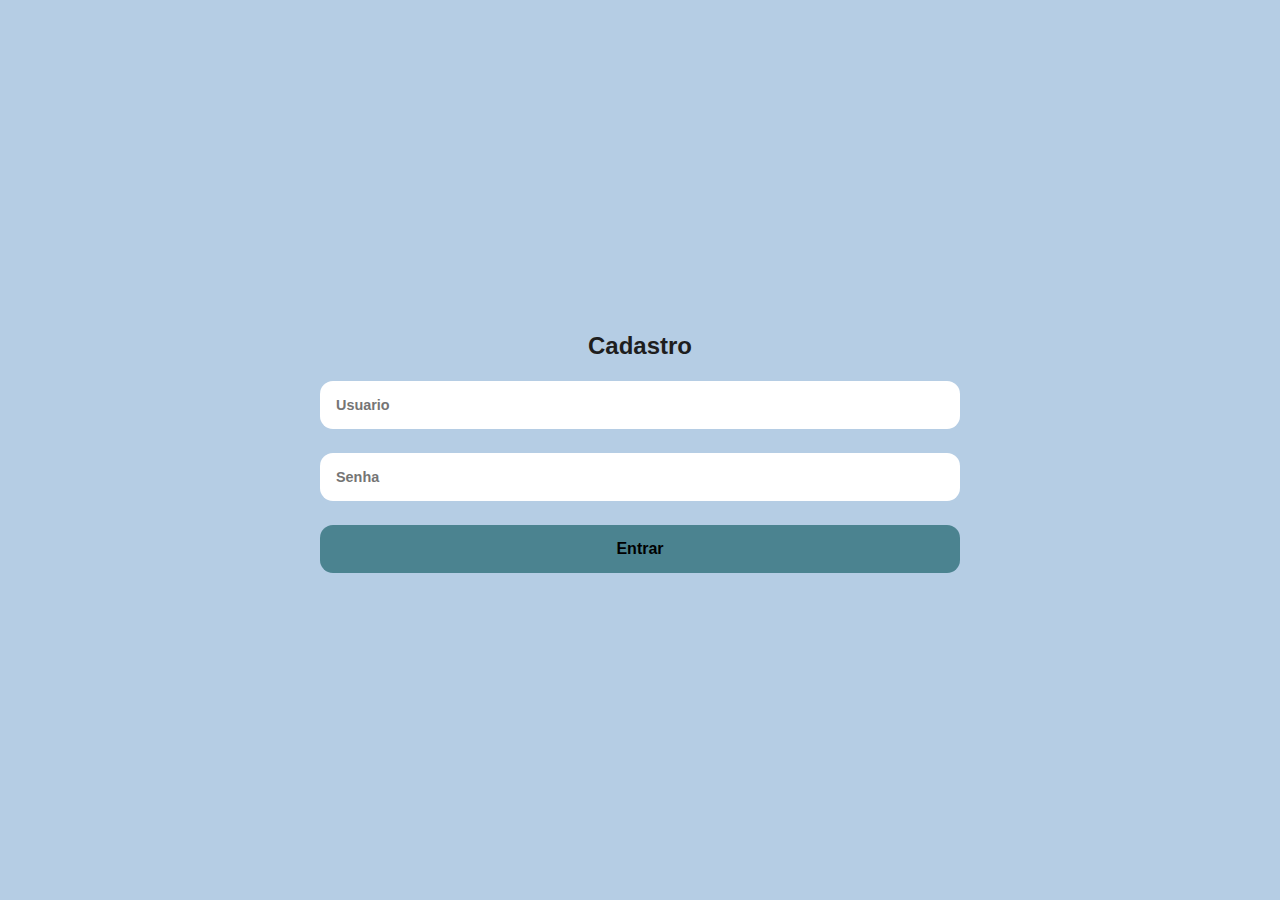
<file: Sprint-1/index.html>
<!DOCTYPE html>
<html lang="pt-br">
<head>
    <meta charset="UTF-8">
    <meta name="viewport" content="width=device-width, initial-scale=1.0">
    <link rel="stylesheet" href="style.css">
    <title>Login FutureByte</title>
</head>
<body class="tabela_form body_login">
        <form>
            <div class="container-form container-login">
                <h2>Cadastro</h2>
                <div class="input-buttons">
                    <input type="text" placeholder="Usuario"> 
                    <input type="password" placeholder="Senha">
                    <a href="pagina_principal.html"><button type="button">Entrar</button></a>
                </div>
            </div>
        </form>
</body>
</html>
</file>
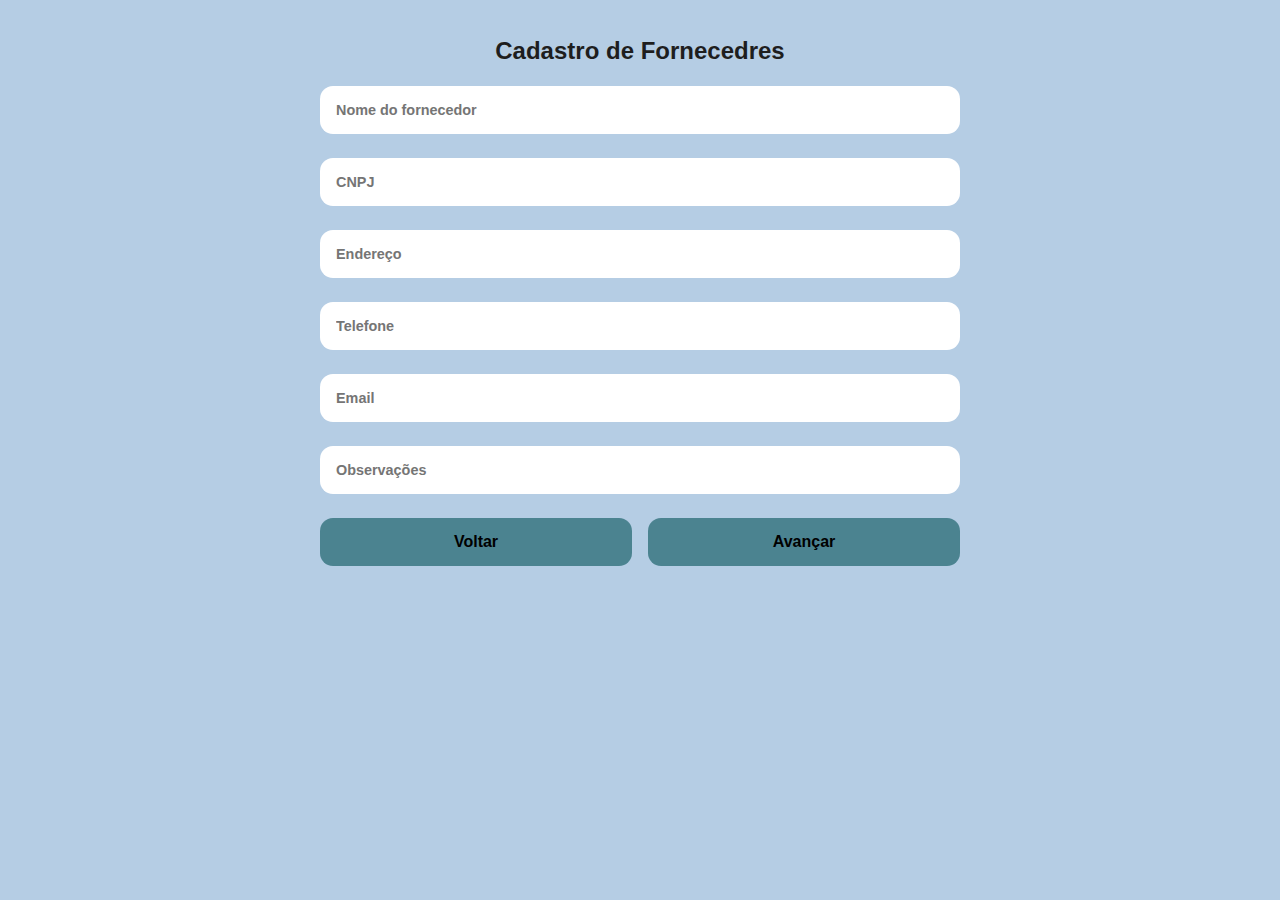
<file: Sprint-1/cadastro_fornecedor.html>
<!DOCTYPE html>
<html lang="pt-br">
<head>
    <meta charset="UTF-8">
    <meta name="viewport" content="width=device-width, initial-scale=1.0">
    <link rel="stylesheet" href="style.css">
    <title>Cadastrar Fornecedor FutureByte</title>

    <script>
        function cadastro_feito() {
            window.alert("Dados salvos")
        }
    </script>
</head>
<body class="tabela_form">
    <form>
        <div class="container-form">
            <h2>Cadastro de Fornecedres</h2>
            <div class="input-buttons">
                <input type="text" id="nomeFornecedor" placeholder="Nome do fornecedor">
                <input type="number" id="cnpj" placeholder="CNPJ">
                <input type="text" id="endereco" placeholder="Endereço">
                <input type="text" id="telefone" placeholder="Telefone">
                <input type="email" id="email" placeholder="Email">
                <input type="text" id="observacoes" placeholder="Observações">

                
                <div class="container-button">
                    <a href="pagina_principal.html"><button type="button">Voltar</button></a>
                    <a href="#"><button type="button" onclick="cadastro_feito()">Avançar</button></a>
                </div>
            </div>
        </div>
    </form>
</body>
</html>
</file>
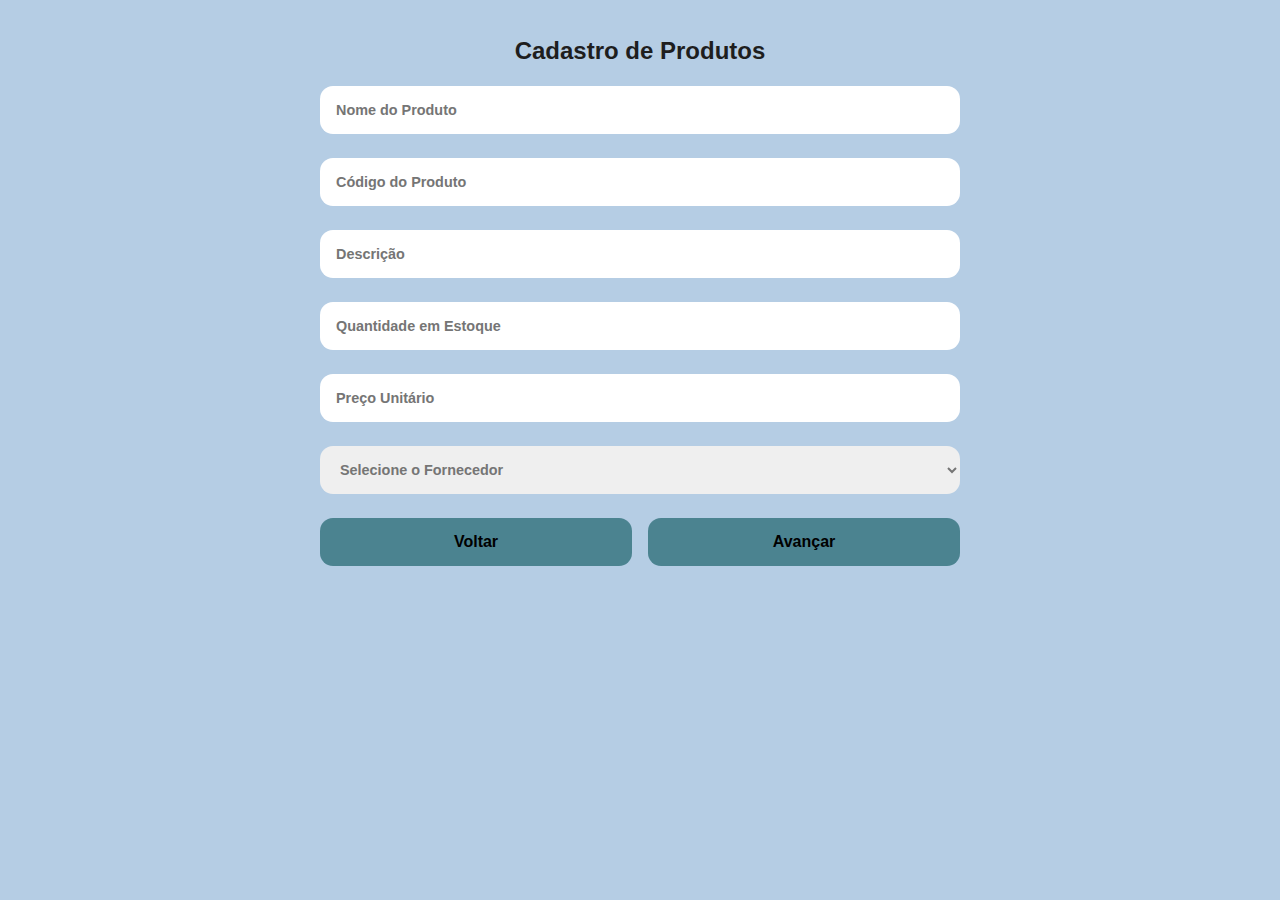
<file: Sprint-1/cadastro_produto.html>
<!DOCTYPE html>
<html lang="pt-br">
<head>
    <meta charset="UTF-8">
    <meta name="viewport" content="width=device-width, initial-scale=1.0">
    <link rel="stylesheet" href="style.css">
    <title>Cadastrar Produto FutureByte</title>

    <script>
        function cadastro_feito() {
            window.alert("Dados salvos")
        }
    </script>
</head>
<body class="tabela_form">
    <form>
        <div class="container-form">
            <h2>Cadastro de Produtos</h2>
            <div class="input-buttons">
                <input type="text" id="nomeProduto" placeholder="Nome do Produto">
                <input type="text" id="codigoProduto" placeholder="Código do Produto">
                <input type="text" id="descricao" placeholder="Descrição">
                <input type="number" id="quantidade" placeholder="Quantidade em Estoque">
                <input type="number" step="0.01" id="preco" placeholder="Preço Unitário">
                <select id="fornecedor">
                    <option value="">Selecione o Fornecedor</option>
                    <option value="fornecedor1">Fornecedor 1</option>
                    <option value="fornecedor2">Fornecedor 2</option>
                    <option value="fornecedor3">Fornecedor 3</option>
                </select>

                <div class="container-button">
                    <a href="pagina_principal.html"><button type="button">Voltar</button></a>
                    <a href="#"><button type="button" onclick="cadastro_feito()">Avançar</button></a>
                </div>
            </div>
        </div>
    </form>
</body>
</html>
</file>
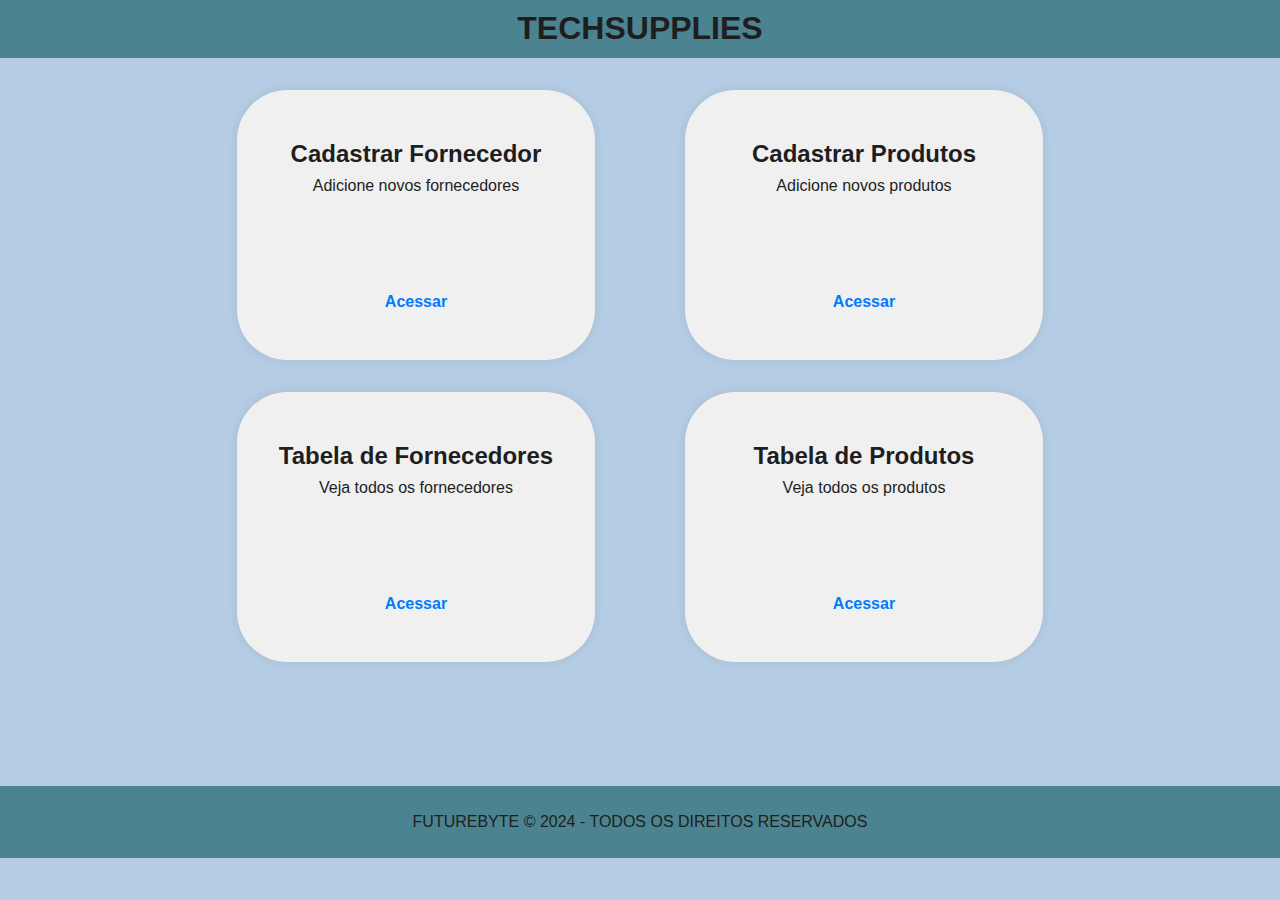
<file: Sprint-1/pagina_principal.html>
<!DOCTYPE html>
<html lang="pt-br">
<head>
    <meta charset="UTF-8">
    <meta name="viewport" content="width=device-width, initial-scale=1.0">
    <link rel="stylesheet" href="style.css">
    <title>FutureByte</title>
</head>
<body>
    <header>
        <h1>TechSupplies</h1>
    </header>

    <main class="main_paginaPrincipal">

        <div class="cards-container">
            <div class="card">
                <span>
                    <h3>Cadastrar Fornecedor</h3>
                    <p>Adicione novos fornecedores</p>
                </span>
                
                <a href="cadastro_fornecedor.html">Acessar</a>
            </div>
    
            <div class="card">
                <span>
                    <h3>Cadastrar Produtos</h3>
                    <p>Adicione novos produtos</p>
                </span>

                <a href="cadastro_produto.html">Acessar</a>
            </div>
    
            <div class="card">
                <span>
                    <h3>Tabela de Fornecedores</h3>
                    <p>Veja todos os fornecedores</p>
                </span>

                <a href="tabela_fornecedores.html">Acessar</a>
            </div>
    
            <div class="card">
                <span>
                    <h3>Tabela de Produtos</h3>
                    <p>Veja todos os produtos</p>
                </span>

                <a href="tabela_produtos.html">Acessar</a>
            </div>
        </div>
    </main>

    <footer>
        <p>FutureByte © 2024 - Todos os direitos reservados</p>
    </footer>
</body>
</html>
</file>
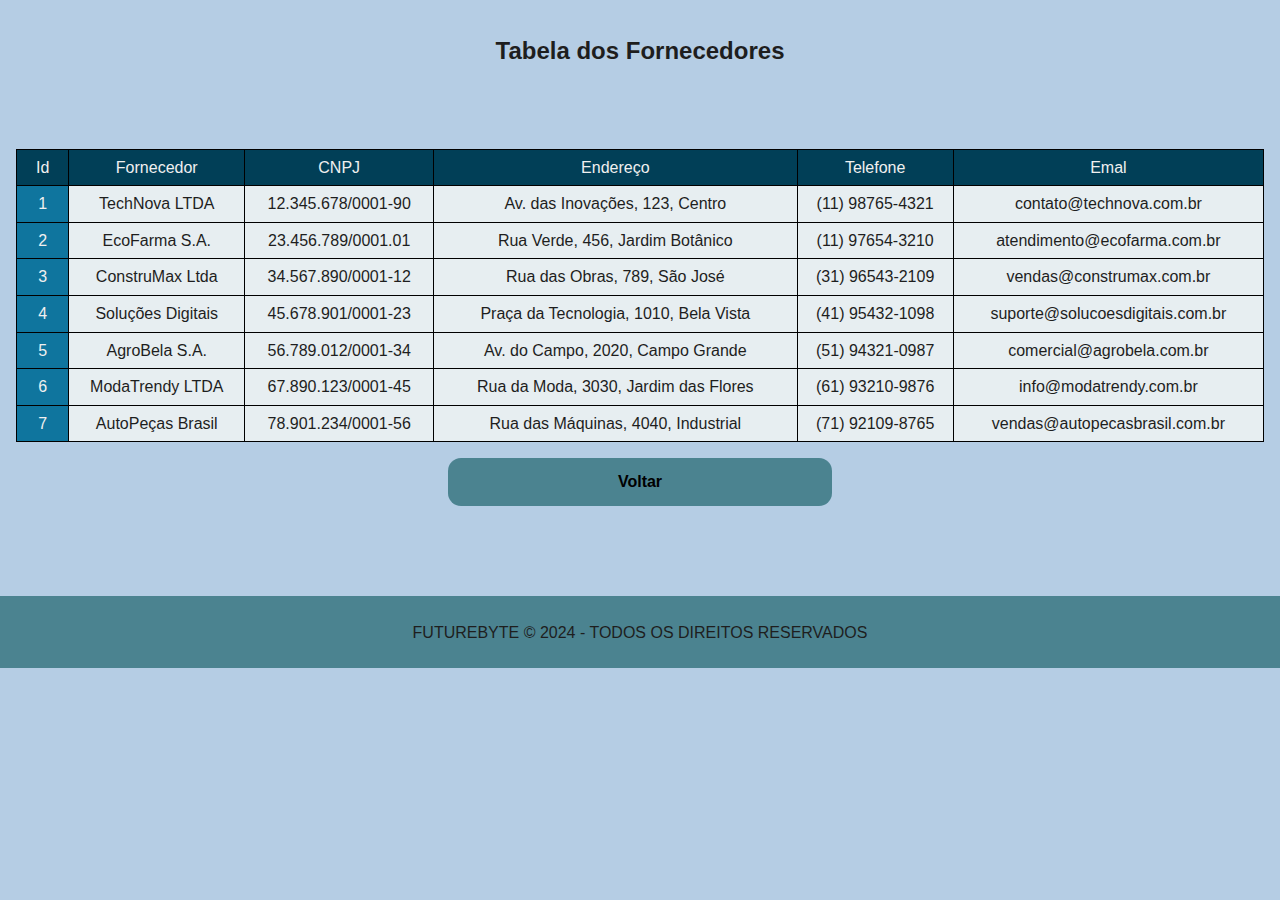
<file: Sprint-1/tabela_fornecedores.html>
<!DOCTYPE html>
<html lang="pt-br">
<head>
    <meta charset="UTF-8">
    <meta name="viewport" content="width=device-width, initial-scale=1.0">
    <link rel="stylesheet" href="style.css">
    <title>Tabela Fornecedores FutureByte</title>
</head>
<body class="tabela_form">
    <main>
        <form>
            <div class="container-form">
                <h2>Tabela dos Fornecedores</h2>
            </div>
        </form>

        <!-- TABELA -->

        <div class="container-table">
            <table>
                <!-- Cabeçalho da tabela / topicos  -->
                <thead>
                    <th scope="col">Id</th>
                    <th scope="col">Fornecedor</th>
                    <th scope="col">CNPJ</th>
                    <th scope="col">Endereço</th>
                    <th scope="col">Telefone</th>
                    <th scope="col">Emal</th>
                </thead>

                <!-- Corpo da tebela / informaçoes -->
                <tbody>
                    <tr> <!-- 1 linha da tabela -->
                        <th scope="row">1</th>
                        <td>TechNova LTDA</td>
                        <td>12.345.678/0001-90</td>
                        <td>Av. das Inovações, 123, Centro</td>
                        <td>(11) 98765-4321</td>
                        <td>contato@technova.com.br</td>
                    </tr>

                    <tr> <!-- 2 linha da tabela -->
                        <th scope="row">2</th>
                        <td>EcoFarma S.A.</td>
                        <td>23.456.789/0001.01</td>
                        <td>Rua Verde, 456, Jardim Botânico</td>
                        <td>(11) 97654-3210</td>
                        <td>atendimento@ecofarma.com.br</td>
                    </tr>

                    <tr> <!-- 3 linha da tabela -->
                        <th scope="row">3</th>
                        <td>ConstruMax Ltda</td>
                        <td>34.567.890/0001-12</td>
                        <td>Rua das Obras, 789, São José</td>
                        <td>(31) 96543-2109</td>
                        <td>vendas@construmax.com.br</td>
                    </tr>

                    <tr> <!-- 4 linha da tabela -->
                        <th scope="row">4</th>
                        <td>Soluções Digitais</td>
                        <td>45.678.901/0001-23</td>
                        <td>Praça da Tecnologia, 1010, Bela Vista</td>
                        <td>(41) 95432-1098</td>
                        <td>suporte@solucoesdigitais.com.br</td>
                    </tr>

                    <tr> <!-- 5 linha da tabela -->
                        <th scope="row">5</th>
                        <td>AgroBela S.A.</td>
                        <td>56.789.012/0001-34</td>
                        <td>Av. do Campo, 2020, Campo Grande</td>
                        <td>(51) 94321-0987</td>
                        <td>comercial@agrobela.com.br</td>
                    </tr>

                    <tr> <!-- 6 linha da tabela -->
                        <th scope="row">6</th>
                        <td>ModaTrendy LTDA</td>
                        <td>67.890.123/0001-45</td>
                        <td>Rua da Moda, 3030, Jardim das Flores</td>
                        <td>(61) 93210-9876</td>
                        <td>info@modatrendy.com.br</td>
                    </tr>

                    <tr> <!-- 7 linha da tabela -->
                        <th scope="row">7</th>
                        <td>AutoPeças Brasil</td>
                        <td>78.901.234/0001-56</td>
                        <td>Rua das Máquinas, 4040, Industrial</td>
                        <td>(71) 92109-8765</td>
                        <td>vendas@autopecasbrasil.com.br</td>
                    </tr>
                </tbody>
            </table>
        </div>

        <div class="container-button button_tabelas">
            <a href="pagina_principal.html"><button type="button">Voltar</button></a>
        </div>
    </main>

    <footer>
        <p>FutureByte © 2024 - Todos os direitos reservados</p>
    </footer>
</body>
</html>
</file>
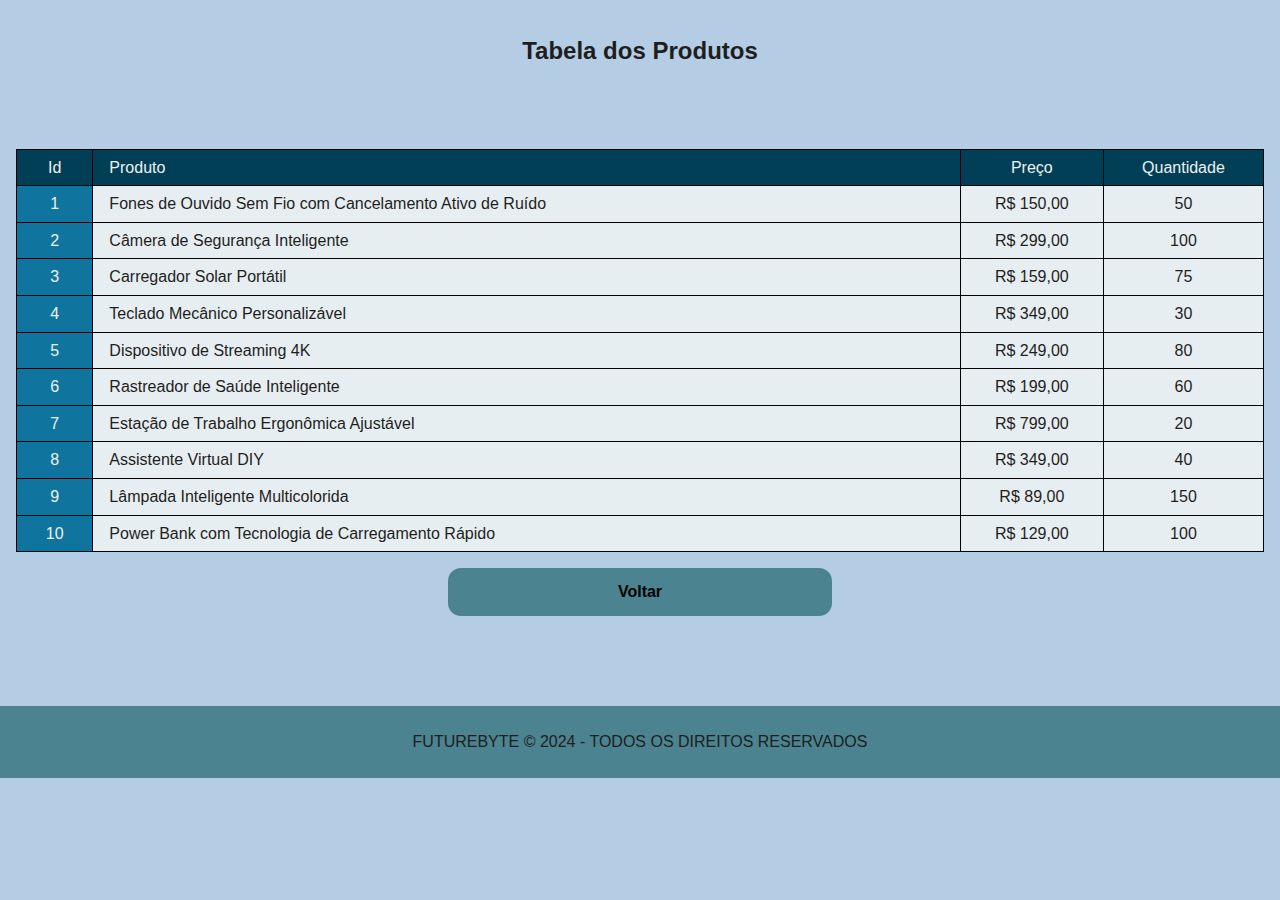
<file: Sprint-1/tabela_produtos.html>
<!DOCTYPE html>
<html lang="pt-br">
<head>
    <meta charset="UTF-8">
    <meta name="viewport" content="width=device-width, initial-scale=1.0">
    <link rel="stylesheet" href="style.css">
    <title>Tabela Produtos FutureByte</title>
</head>
<body class="tabela_form">
    <main>
        <form>
            <div class="container-form">
                <h2>Tabela dos Produtos</h2>
            </div>
        </form>

        <!-- TABELA -->

        <div class="container-table">
            <table class="tabela_produtos">
                <thead>
                    <tr>
                        <th scope="col">Id</th>
                        <th class="nome_produto">Produto</th>
                        <th>Preço</th>
                        <th>Quantidade</th>
                    </tr>
                </thead>
                <tbody>
                    <tr>
                        <th scope="row">1</th>
                        <td class="nome_produto">Fones de Ouvido Sem Fio com Cancelamento Ativo de Ruído</td>
                        <td>R$ 150,00</td>
                        <td>50</td>
                    </tr>
                    <tr>
                        <th scope="row">2</th>
                        <td class="nome_produto">Câmera de Segurança Inteligente</td>
                        <td>R$ 299,00</td>
                        <td>100</td>
                    </tr>
                    <tr>
                        <th scope="row">3</th>
                        <td class="nome_produto">Carregador Solar Portátil</td>
                        <td>R$ 159,00</td>
                        <td>75</td>
                    </tr>
                    <tr>
                        <th scope="row">4</th>
                        <td class="nome_produto">Teclado Mecânico Personalizável</td>
                        <td>R$ 349,00</td>
                        <td>30</td>
                    </tr>
                    <tr>
                        <th scope="row">5</th>
                        <td class="nome_produto">Dispositivo de Streaming 4K</td>
                        <td>R$ 249,00</td>
                        <td>80</td>
                    </tr>
                    <tr>
                        <th scope="row">6</th>
                        <td class="nome_produto">Rastreador de Saúde Inteligente</td>
                        <td>R$ 199,00</td>
                        <td>60</td>
                    </tr>
                    <tr>
                        <th scope="row">7</th>
                        <td class="nome_produto">Estação de Trabalho Ergonômica Ajustável</td>
                        <td>R$ 799,00</td>
                        <td>20</td>
                    </tr>
                    <tr>
                        <th scope="row">8</th>
                        <td class="nome_produto">Assistente Virtual DIY</td>
                        <td>R$ 349,00</td>
                        <td>40</td>
                    </tr>
                    <tr>
                        <th scope="row">9</th>
                        <td class="nome_produto">Lâmpada Inteligente Multicolorida</td>
                        <td>R$ 89,00</td>
                        <td>150</td>
                    </tr>
                    <tr>
                        <th scope="row">10</th>
                        <td class="nome_produto">Power Bank com Tecnologia de Carregamento Rápido</td>
                        <td>R$ 129,00</td>
                        <td>100</td>
                    </tr>
                </tbody>
            </table>
        </div>

        <div class="container-button button_tabelas">
            <a href="pagina_principal.html"><button type="button">Voltar</button></a>
        </div>
    </main>

    <footer>
        <p>FutureByte © 2024 - Todos os direitos reservados</p>
    </footer>
</body>
</html>
</file>
<file: Sprint-1/style.css>
*{
    box-sizing: border-box;
    margin: 0;
    padding: 0;
}

body{
    line-height: 1.6;
    font-size: 16px;
    background-color: #B5CDE4;
    font-family: Arial, Helvetica, sans-serif;
    color: #1E1E1E;
}

/* Body dos formularios e tabelas */
.tabela_form{
    margin-top: 2rem;
}

/* Body da pagina de login */
.body_login {
    margin-top: 0;
}

.container-login {
    display: flex;
    flex-direction: column;
    justify-content: center;
    height: 100vh;
}

header {
    width: 100%;
    height: auto;
    padding: 0.2rem;
    text-align: center;
    background-color: #4B8390;

    text-transform: uppercase;
}

footer {
    width: 100%;
    height: 8vh;
    margin-top: 10vh;
    bottom: 0;
    background-color: #4B8390;

    display: flex;
    justify-content: center;
    align-items: center;
    text-align: center;
    text-transform: uppercase;

    position: sticky;
}

.main_paginaPrincipal {
    padding-top: 1rem;
    height: 100%;

    display: flex;
    flex-direction: column;
    align-items: center;
}

.main_paginaPrincipal h2 {
    font-size: 2rem;
}

.cards-container {
    margin-bottom: 2vh;
    width: 70vw;

    display: flex;
    justify-content: space-around;
    flex-wrap: wrap;
}

.card {
    box-shadow: 0 0 10px rgba(0, 0, 0, 0.1);
    border-radius: 50px;

    width: 40%;
    height: 30vh;
    margin: 1rem;
    background-color: #f0f0f0;

    display: flex;
    flex-direction: column;
    align-items: center;
    justify-content: space-around;
}

.card a {
    text-decoration: none;
    color: #007bff;
    font-weight: bold;
}

.card h3 {
    font-size: 1.5rem;
}

.card span {
    align-items: center;
    text-align: center;
}

form{
    display: flex;
    justify-content: center;
    align-items: center;
    flex: 1;
}

.container-form {
    width: 50%;
    min-width: 10rem;
    text-align: center;
    font-size: 1rem;
}

.input-buttons {
    margin-top: 1rem;
    display: flex;
    flex-direction: column;
    gap: 1.5rem;
}

select, input, button { /* configura os botoes e inputs */
    height: 3rem;
    border-radius: 13px;
    border: none;
    font-weight: bold;
    padding-left: 1rem;
    padding-right: 1rem;
    font-size: 0.9rem;
    width: 100%;
}

.input-buttons a {
    width: 100%;
}

button {
    background-color: #4B8390;
    font-size: 1rem;
}

.container-button{
    display: flex;
    flex: 1;
    gap: 1rem;
}

button:hover {
    cursor: pointer;
}

input::placeholder{
    color: #757575;
}

select {
    color: #757575;
}

select option {
    color: #757575;
}

select:hover{
    cursor: pointer;
}

.button_tabelas {
    padding-top: 1rem;
    display: flex;
    justify-content: center;
}

.button_tabelas a {
    max-width: 30%;
    width: 30%;
}

/* TABELAAAAAAAA AAAAAAAAAAAAAAAAAAAA */

.container-table {
    margin-top: 8.7vh;
    flex: 1;
    margin-left: 1rem;
    margin-right: 1rem;

    overflow-x: auto;
}

table{
    border-collapse: collapse;
    border-spacing: 0;
    width: 100%;
}

thead {
    color: #f0f0f0;
    background-color: rgb(1, 63, 87);
}

thead th:first-child{
    padding-left: 0.8rem;
    padding-right: 0.8rem;
}

tbody {
    background-color: rgb(231, 238, 241);
}

tbody tr th{
    color: #f0f0f0;
    background-color: rgb(15, 117, 158);
}

td, th {
    border: 1px solid black;
    text-align: center;
    padding-top: 5px;
    padding-bottom: 5px;
    font-weight: 400;   
    font-size: 1rem;
}

.nome_produto {
    text-align: start;
    padding-left: 1rem;
}
</file>
